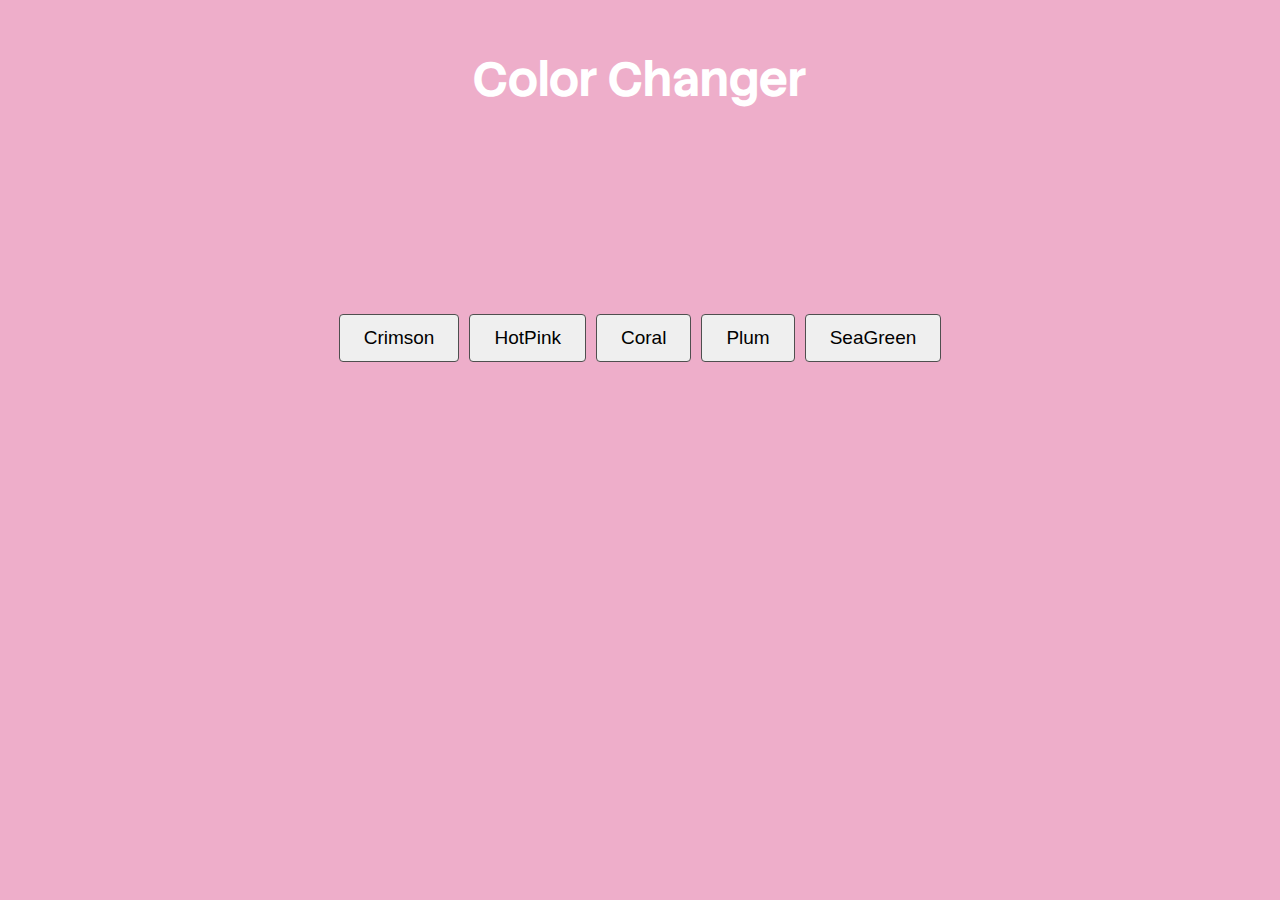
<file: 01-Color-Flipper/index.html>
<!DOCTYPE html>
<html lang="en">
  <head>
    <meta charset="UTF-8" />
    <meta name="viewport" content="width=device-width, initial-scale=1.0" />
    <link rel="stylesheet" href="style.css">
    <title>Color-Flipper</title>
    <link rel="preconnect" href="https://fonts.googleapis.com">
    <link rel="preconnect" href="https://fonts.gstatic.com" crossorigin>
    <link href="https://fonts.googleapis.com/css2?family=Questrial&family=Stack+Sans+Headline:wght@200..700&display=swap" rel="stylesheet">
  </head>
  <body>
    <div class="header">
      <h1 class="heading">Color Changer</h1>
    </div>
    <div class="container">
        <button class="button" id="Crimson">Crimson</button>
        <button class="button" id="HotPink">HotPink</button>
        <button class="button" id="Coral">Coral</button>
        <button class="button" id="Plum">Plum</button>
        <button class="button" id="SeaGreen">SeaGreen</button>
    </div>
    <script src="script.js"></script>
  </body>
</html>
</file>
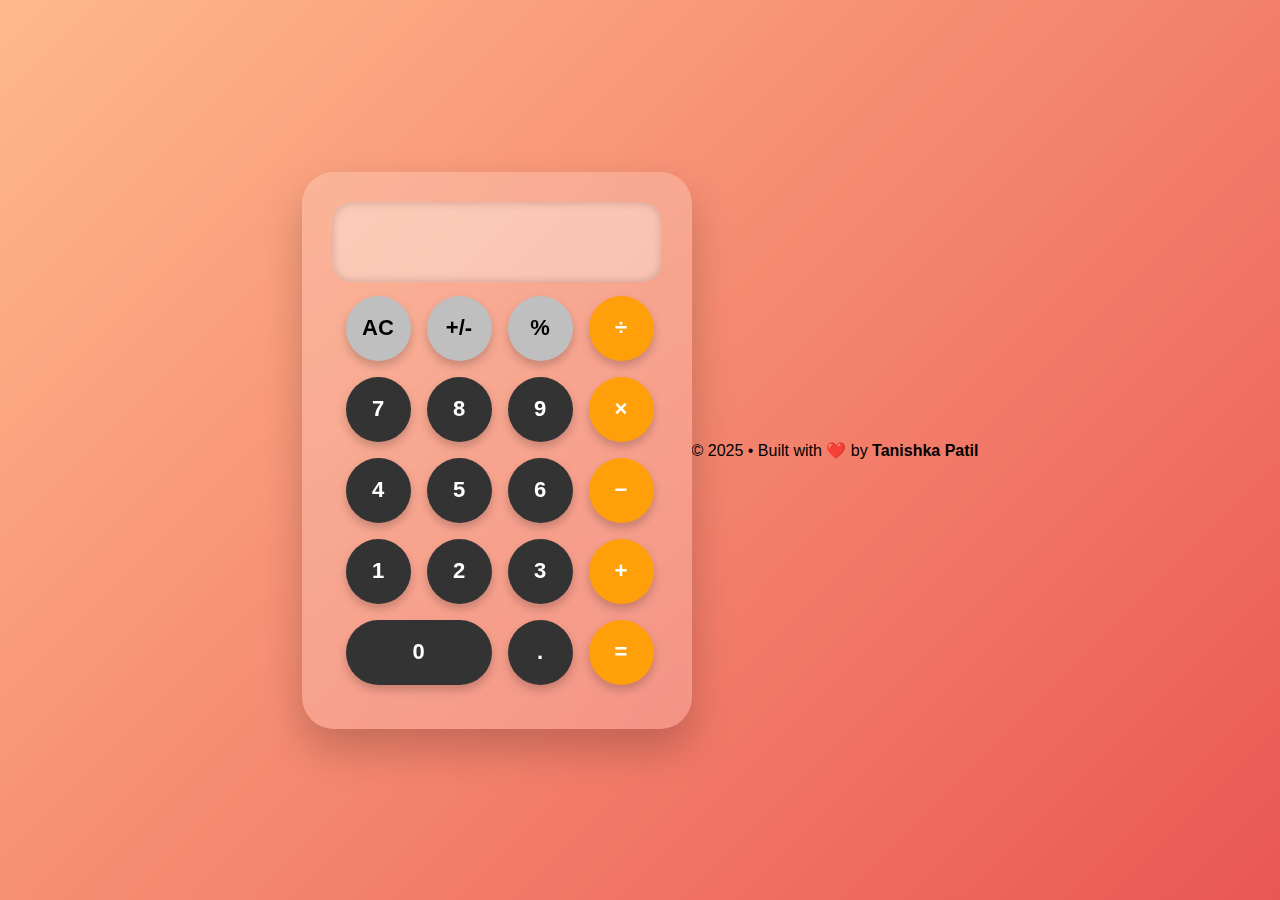
<file: 02-Calculator/index.html>
<!DOCTYPE html>
<html lang="en">
<head>
  <meta charset="UTF-8">
  <meta name="viewport" content="width=device-width, initial-scale=1.0">
  <title>Colorful Calculator UI</title>
  <link rel="stylesheet" href="main.css">
</head>

<body>

  <div class="calculator">

    <div class="screen">
      <!-- <div class="operation"></div>
      <div class="result"></div> -->
      <input type="text" class="input string">
    </div>

    <div class="buttons">

      <button class="btn gray">AC</button>
      <button class="btn gray">+/-</button>
      <button class="btn gray">%</button>
      <button class="btn orange">÷</button>

      <button class="btn dark">7</button>
      <button class="btn dark">8</button>
      <button class="btn dark">9</button>
      <button class="btn orange">×</button>

      <button class="btn dark">4</button>
      <button class="btn dark">5</button>
      <button class="btn dark">6</button>
      <button class="btn orange">−</button>

      <button class="btn dark">1</button>
      <button class="btn dark">2</button>
      <button class="btn dark">3</button>
      <button class="btn orange">+</button>

      <button class="btn dark zero">0</button>
      <button class="btn dark">.</button>
      <button class="btn orange">=</button>

    </div>

  </div>
    <footer class="footer">
      © 2025 • Built with ❤️ by <strong>Tanishka Patil</strong>
    </footer>
  <script src="script.js"></script>
</body>
</html>
</file>
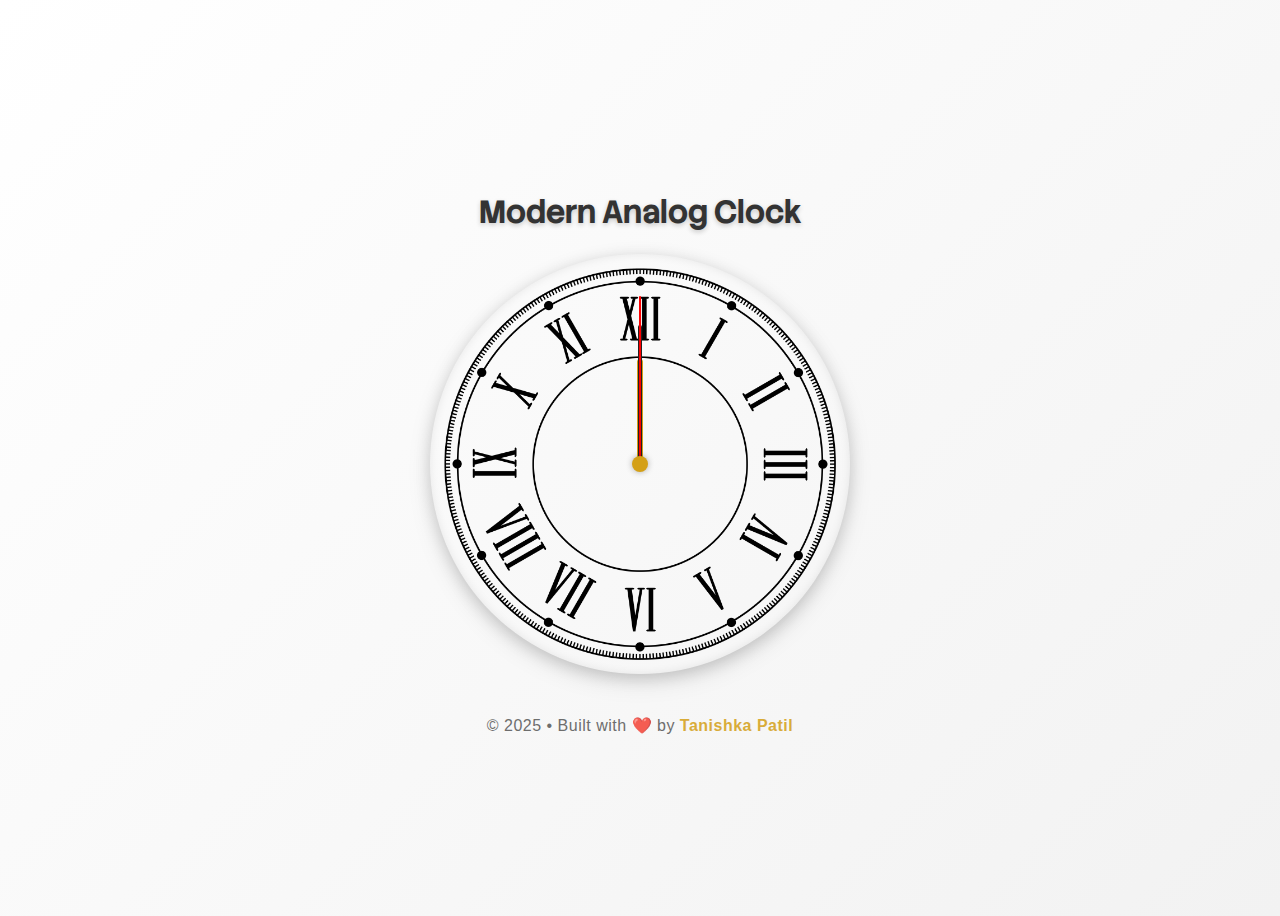
<file: 04-Analog-Clock/index.html>
<!DOCTYPE html>
<html lang="en">
<head>
    <meta charset="UTF-8">
    <meta-name="viewport" content="width=device-width, initial-scale=1.0">
    <title>Modern Clock</title>
    <link rel="stylesheet" href="main.css">
    <link rel="icon" href="favicon.ico" type="image/x-icon">
    <link rel="preconnect" href="https://fonts.googleapis.com">
    <link rel="preconnect" href="https://fonts.gstatic.com" crossorigin>
    <link href="https://fonts.googleapis.com/css2?family=Jost:ital,wght@0,100..900;1,100..900&family=Questrial&family=Stack+Sans+Headline:wght@200..700&display=swap" rel="stylesheet">
    
</head>
<body>
    <h1 class="title">Modern Analog Clock</h1>

    <div id="clockContainer">
        <div id="hour"></div>
        <div id="minute"></div>
        <div id="second"></div>
        <div id="pin"></div>
    </div>
    <footer class="footer">
      © 2025 • Built with ❤️ by <strong>Tanishka Patil</strong>
    </footer>

    <script src="script.js"></script>
</body>
</html>
</file>
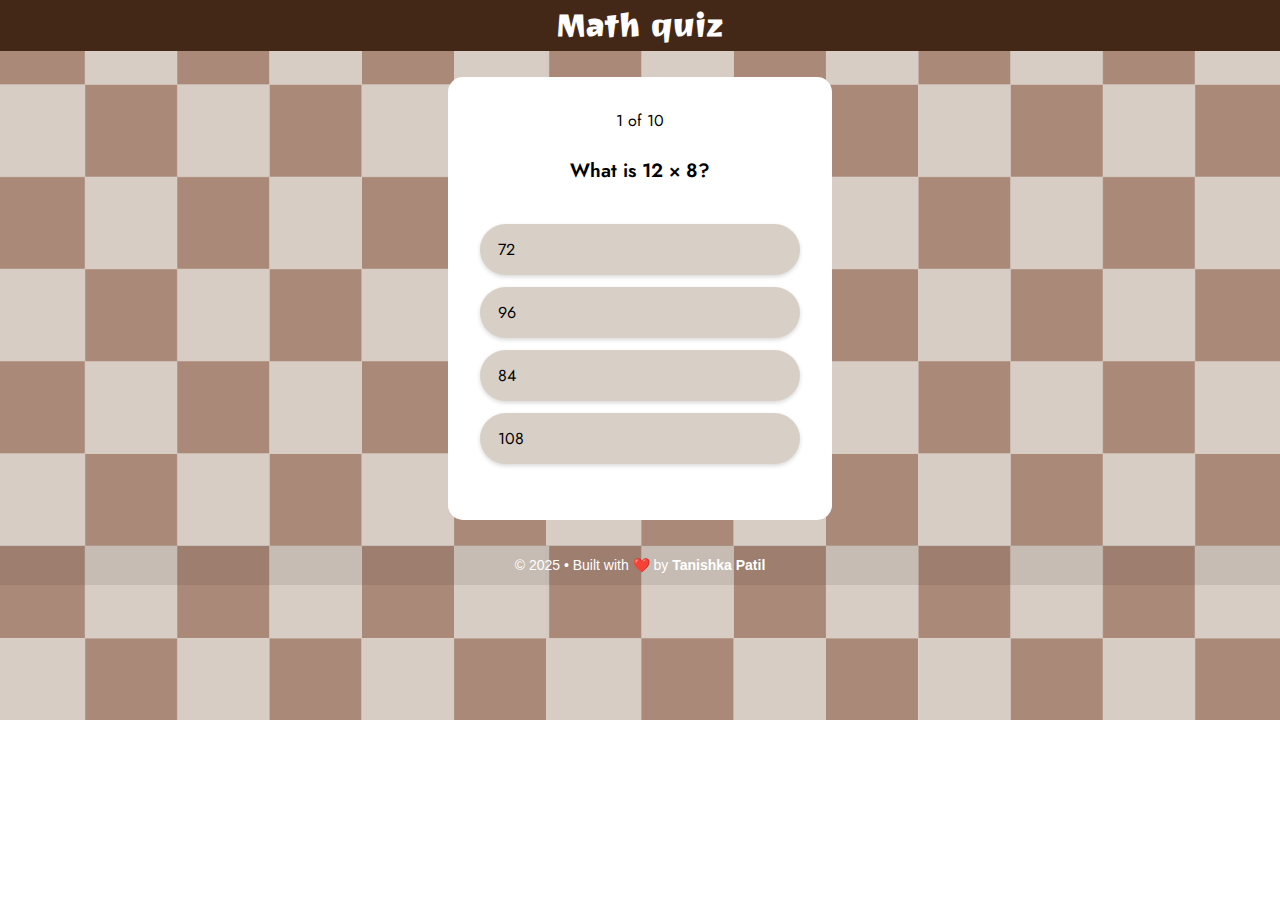
<file: 06-Quiz-App/index.html>
<!DOCTYPE html>
<html lang="en">
<head>
    <meta charset="UTF-8">
    <meta name="viewport" content="width=device-width, initial-scale=1.0">
    <title>Quiz App</title>
    <link rel="stylesheet" href="main.css">
    <link rel="icon" href="./asset/ideas1.png">
</head>
<body>
    <header class="header">
        <h2 class="heading">Math quiz</h2>
    </header>

    <main>
        <div class="quiz-container" id="quizBox">
            <p id="tracker"></p>
            <div class="question-container" id="questionBox">
                <p class="question"></p>
            </div>

            <div class="answer-buttons" id="answerBtns">
                <button class="ans-btn"></button>
                <button class="ans-btn"></button>
                <button class="ans-btn"></button>
                <button class="ans-btn"></button>
            </div>

            <div class="control-buttons">
                <button id="next-btn" class="button hide">Next</button>
            </div>
        </div>
    </main>
    <footer class="footer">
      © 2025 • Built with ❤️ by <strong>Tanishka Patil</strong>
    </footer>

    <script src="script.js"></script>
</body>
</html>
</file>
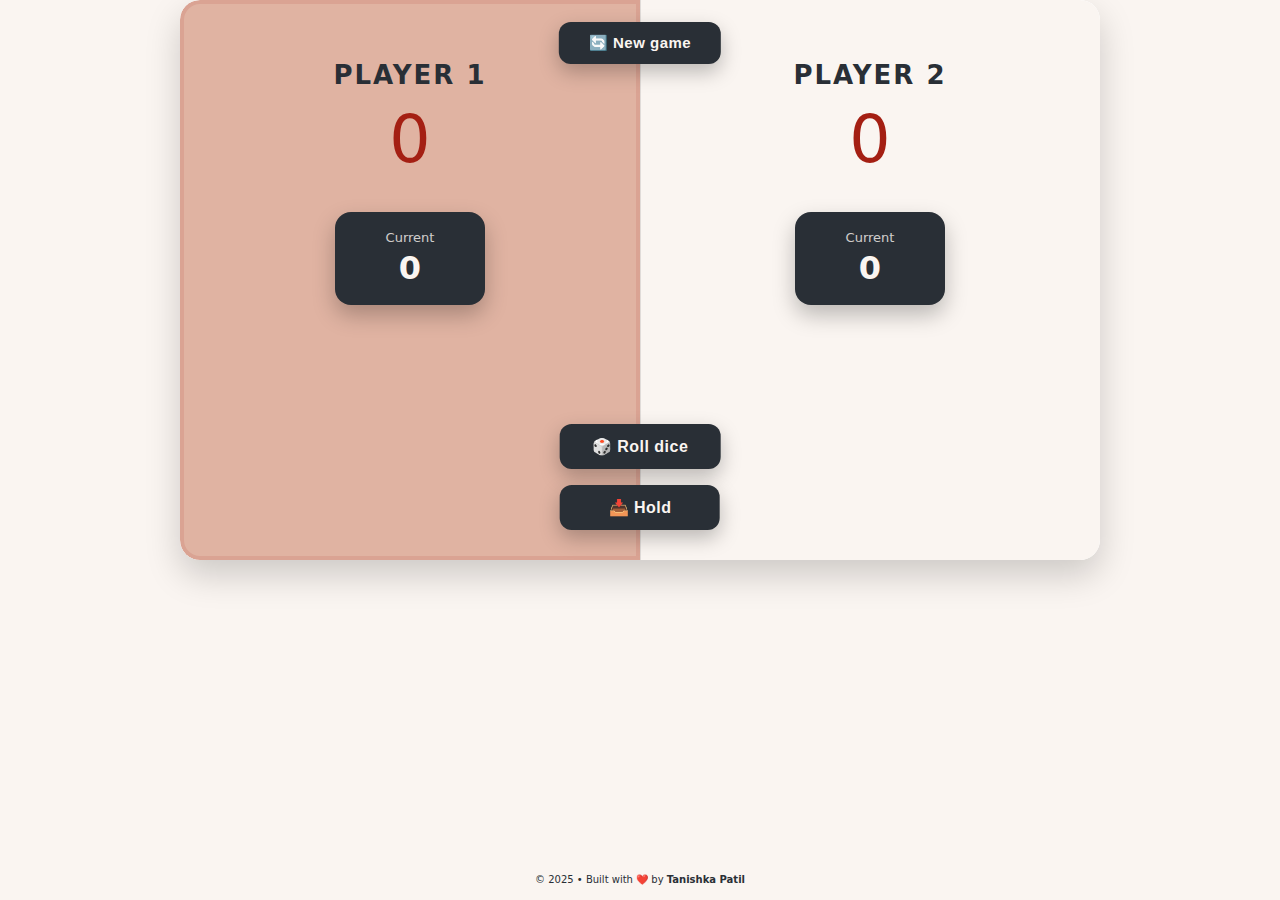
<file: 07-Pig-Game/index.html>
<!DOCTYPE html>
<html lang="en">
  <head>
    <meta charset="UTF-8" />
    <meta name="viewport" content="width=device-width, initial-scale=1.0" />
    <meta http-equiv="X-UA-Compatible" content="ie=edge" />
    <link rel="stylesheet" href="main.css" />
    <link rel="icon" href="./assets/guinea-pig.png">
    <title>Pig Game</title>
  </head>
  <body>
    <main>
      <section class="player player--0 player--active">
        <h2 class="name" id="name--0">Player 1</h2>
        <p class="score" id="score--0">43</p>
        <div class="current">
          <p class="current-label">Current</p>
          <p class="current-score" id="current--0">0</p>
        </div>
      </section>
      <section class="player player--1">
        <h2 class="name" id="name--1">Player 2</h2>
        <p class="score" id="score--1">24</p>
        <div class="current">
          <p class="current-label">Current</p>
          <p class="current-score" id="current--1">0</p>
        </div>
      </section>

      <img src="./assets/dice-5.png" alt="Playing dice" class="dice" />
      <button class="btn btn--new">🔄 New game</button>
      <div class="bottom-controls">
        <button class="btn btn--roll">🎲 Roll dice</button>
        <button class="btn btn--hold">📥 Hold</button>
      </div>
    </main>
    <footer class="footer">
      © 2025 • Built with ❤️ by <strong>Tanishka Patil</strong>
    </footer>
    <script src="script.js"></script>
  </body>
</html>
</file>
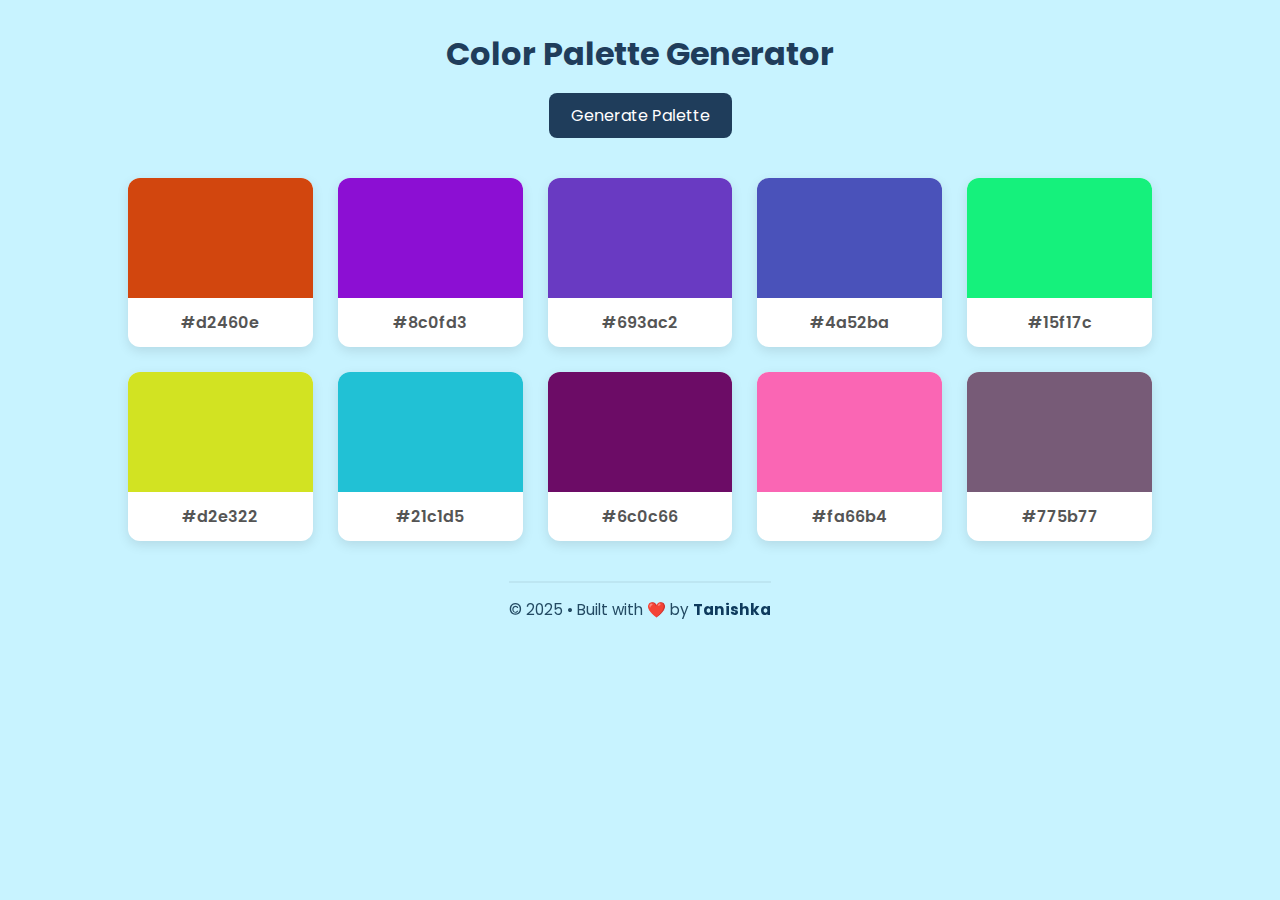
<file: 08-Color-Palette-Generator/index.html>
<!DOCTYPE html>
<html lang="en">
<head>
    <meta charset="UTF-8" />
    <meta name="viewport" content="width=device-width, initial-scale=1.0">
    <title>Color Palette Generator</title>
    <link rel="stylesheet" href="main.css">
    <link rel="icon" href="./color-palette.png">
</head>

<body>
    <header class="header">
        <h1>Color Palette Generator</h1>
        <button id="generateBtn">Generate Palette</button>
    </header>

    <main class="palette-container" id="paletteContainer">
        <!-- Colors will be generated here -->
    </main>

    <div class="toast" id="toast">Copied!</div>
    <footer class="footer">
      © 2025 • Built with ❤️ by <strong>Tanishka</strong>
    </footer>

    <script src="script.js"></script>
</body>
</html>
</file>
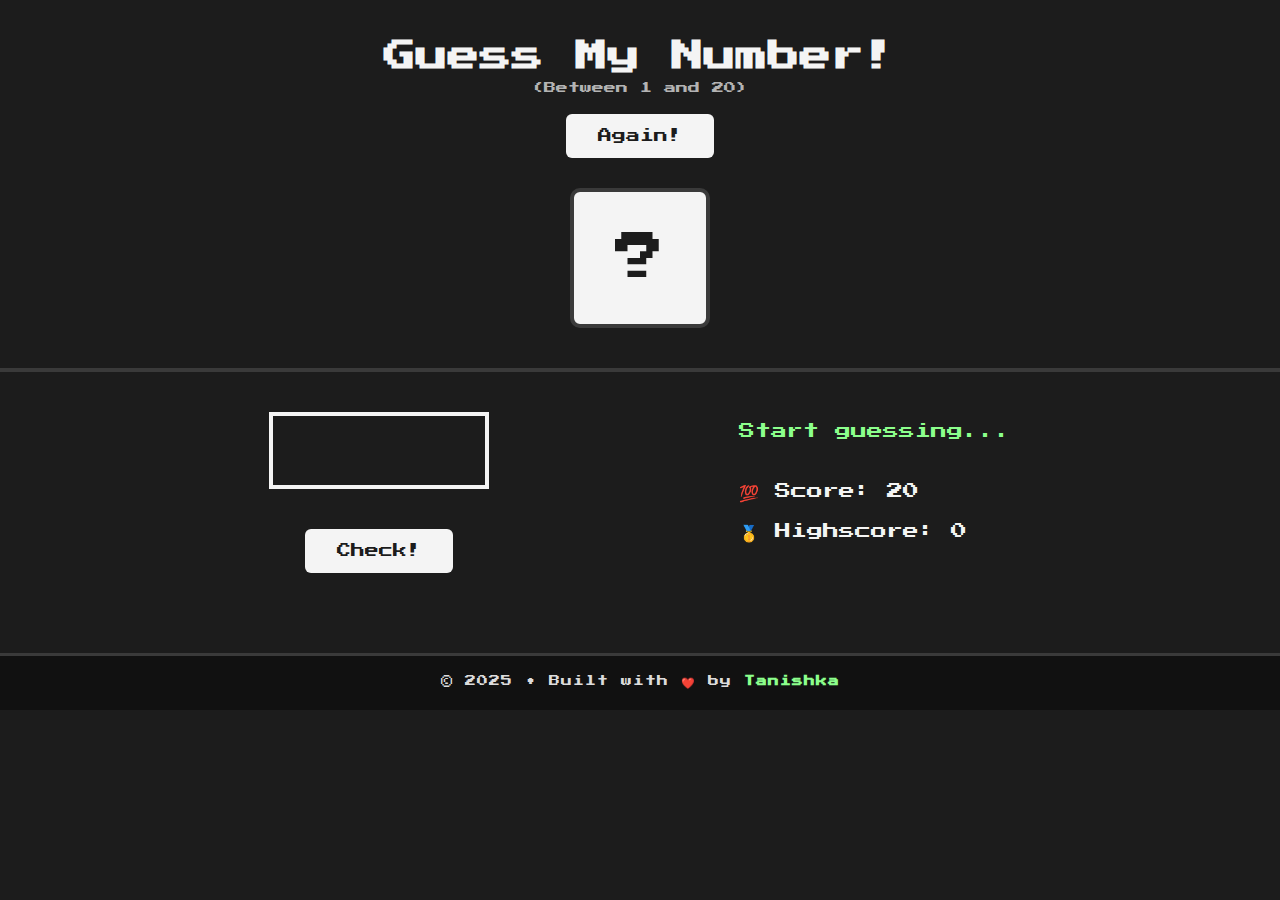
<file: 09-Guess-My-Number/index.html>
<!DOCTYPE html>
<html lang="en">
  <head>
    <meta charset="UTF-8" />
    <meta name="viewport" content="width=device-width, initial-scale=1.0" />
    <meta http-equiv="X-UA-Compatible" content="ie=edge" />
    <link rel="stylesheet" href="style.css" />
    <title>Guess My Number!</title>
    <link rel="icon" href="./game-controller.png">
  </head>
  <body>
    <header>
      <h1>Guess My Number!</h1>
      <p class="between">(Between 1 and 20)</p>
      <button class="btn again">Again!</button>
      <div class="number">?</div>
    </header>
    <main>
      <section class="left">
        <input type="number" class="guess" />
        <button class="btn check">Check!</button>
      </section>
      <section class="right">
        <p class="message">Start guessing...</p>
        <p class="label-score">💯 Score: <span class="score">20</span></p>
        <p class="label-highscore">
          🥇 Highscore: <span class="highscore">0</span>
        </p>
      </section>
    </main>
    <footer class="footer">
      © 2025 • Built with ❤️ by <strong>Tanishka</strong>
    </footer>
    <script src="script.js"></script>
  </body>
</html>
</file>
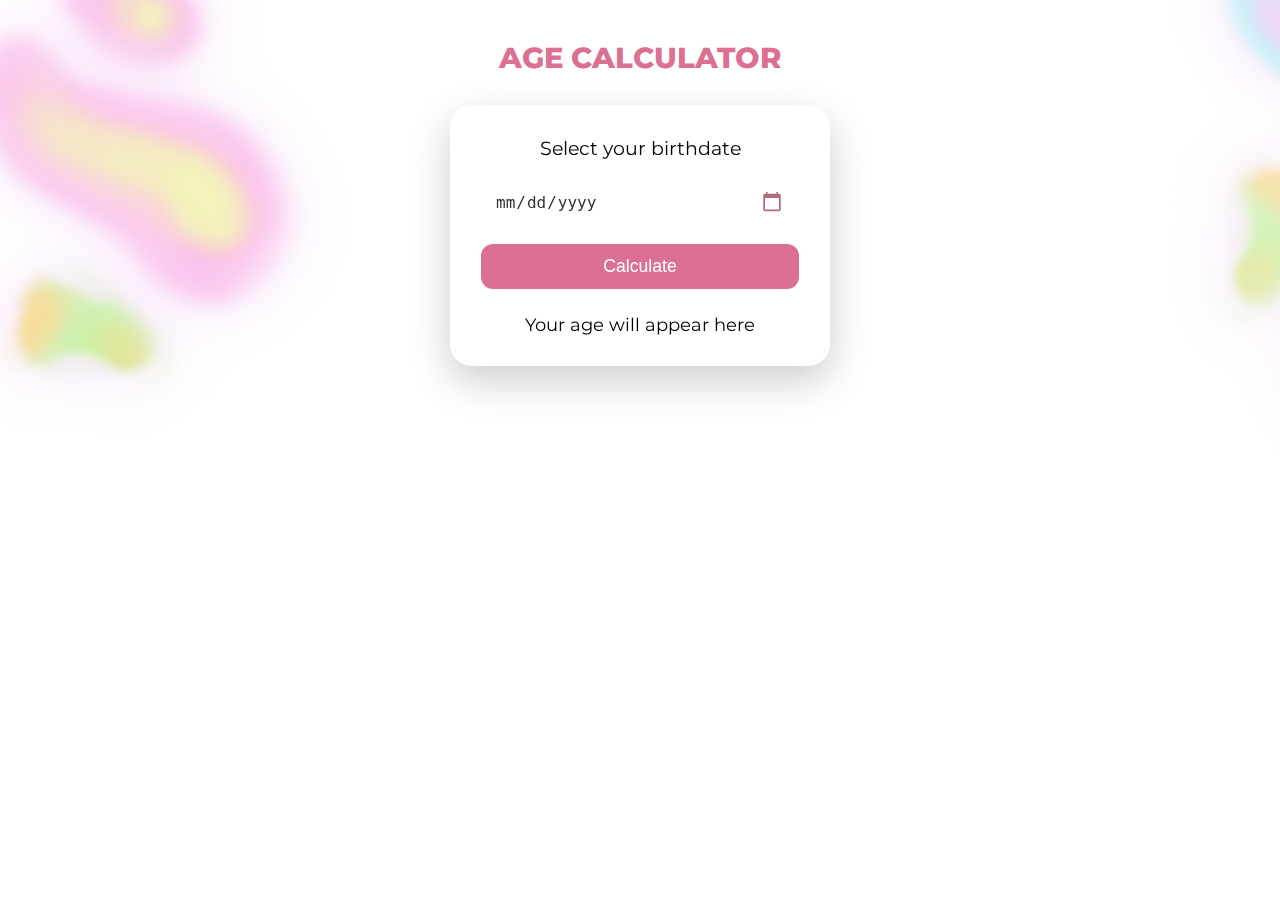
<file: 10-Age-Calculator/index.html>
<!DOCTYPE html>
<html lang="en">
<head>
    <meta charset="UTF-8">
    <meta-name="viewport" content="width=device-width, initial-scale=1.0">
    <title>Age Calculator</title>
    <link rel="stylesheet" href="style.css">
</head>
<body>
    <section class="app">
        <h1 class="title">AGE CALCULATOR</h1>

        <div class="card">
            <p class="label">Select your birthdate</p>
            <input type="date" id="birthdate">

            <button id="btn" onclick="calculateAge()">Calculate</button>

            <div class="result" id="result">Your age will appear here</div>
        </div>
    </section>

    <script src="script.js"></script>
</body>
</html>
</file>
<file: 01-Color-Flipper/style.css>
*{
    margin: 0;
    padding: 0;
    box-sizing: border-box;
}

body{
    background: #EEAECA;
    /* background: radial-gradient(circle, rgba(238, 174, 202, 1) 0%, rgba(148, 187, 233, 1) 100%); */
}

.header{
    margin: 32px;
    padding: 16px;
}

.heading{
    text-align: center;
    font-family: "Stack Sans Headline", sans-serif;
    font-optical-sizing: auto;
    font-weight: bold;
    font-style: normal;
    font-size: -webkit-xxx-large;
    color: rgb(255, 255, 255);
}

.container{
    display: flex;
    flex-direction: row;
    justify-content: center;
    align-items:center;
    width: 100%;
    height: 40vh;
    gap: 10px;
}

.button {
  display: inline-block;
  padding: 12px 24px;
  border: 1px solid #4f4f4f;
  border-radius: 4px;
  transition: all 0.2s ease-in;
  position: relative;
  overflow: hidden;
  font-size: 19px;
  cursor: pointer;
  color: black;
  z-index: 1;
}

.button:before {
  content: "";
  position: absolute;
  left: 50%;
  transform: translateX(-50%) scaleY(1) scaleX(1.25);
  top: 100%;
  width: 140%;
  height: 180%;
  background-color: rgba(0, 0, 0, 0.05);
  border-radius: 50%;
  display: block;
  transition: all 0.5s 0.1s cubic-bezier(0.55, 0, 0.1, 1);
  z-index: -1;
}

.button:after {
  content: "";
  position: absolute;
  left: 55%;
  transform: translateX(-50%) scaleY(1) scaleX(1.45);
  top: 180%;
  width: 160%;
  height: 190%;
  background-color: #39bda7;
  border-radius: 50%;
  display: block;
  transition: all 0.5s 0.1s cubic-bezier(0.55, 0, 0.1, 1);
  z-index: -1;
}

.button:hover {
  color: #ffffff;
  border: 1px solid #39bda7;
}

.button:hover:before {
  top: -35%;
  background-color: #39bda7;
  transform: translateX(-50%) scaleY(1.3) scaleX(0.8);
}

.button:hover:after {
  top: -45%;
  background-color: #39bda7;
  transform: translateX(-50%) scaleY(1.3) scaleX(0.8);
}
</file>
<file: 02-Calculator/main.css>
body {
  margin: 0;
  height: 100vh;
  display: flex;
  justify-content: center;
  align-items: center;
  background: linear-gradient(135deg, #ffb88c, #ea5753);
  font-family: "Poppins", sans-serif;
}

/* CALCULATOR BODY */
.calculator {
  background: rgba(255, 255, 255, 0.2);
  backdrop-filter: blur(15px);
  border-radius: 32px;
  padding: 30px;
  width: 330px;
  box-shadow: 0 20px 40px rgba(0,0,0,0.2);
}

/* SCREEN */
.screen input {
  width: 100%;
  height: 80px;
  background: rgba(255, 255, 255, 0.15);
  backdrop-filter: blur(10px);

  border: none;
  border-radius: 20px;

  color: #fff;
  font-size: 40px;
  font-weight: 600;
  text-align: right;

  padding: 20px;
  box-sizing: border-box;

  outline: none;
  box-shadow: inset 0 0 10px rgba(0, 0, 0, 0.2);
}


/* GRID */
.buttons {
  display: grid;
  grid-template-columns: repeat(4, 1fr);
  gap: 16px;
  padding: 14px;
}

/* BUTTONS */
.btn {
  height: 65px;
  width: 65px;
  border-radius: 50%;
  border: none;
  font-size: 22px;
  font-weight: 600;
  cursor: pointer;
  transition: 0.2s;
  box-shadow: 0 5px 10px rgba(0,0,0,0.2);
}

/* COLORS */
.gray {
  background: #bfbfbf;
  color: black;
}

.dark {
  background: #333;
  color: white;
}

.orange {
  background: #ff9f0a;
  color: white;
}

/* WIDE ZERO BUTTON */
.zero {
  grid-column: span 2;
  width: 100%;
  border-radius: 40px;
}

/* HOVER EFFECT */
.btn:hover {
  transform: translateY(-4px);
  box-shadow: 0 8px 14px rgba(0,0,0,0.3);
}
</file>
<file: 04-Analog-Clock/main.css>
/* CLEAN WHITE BACKGROUND */
body {
    background: linear-gradient(135deg, #ffffff, #f2f2f2);
    height: 100vh;
    display: flex;
    flex-direction: column;
    justify-content: center;
    align-items: center;
    font-family: "Poppins", sans-serif;
}

/* CLOCK TITLE */
.title {
    color: #333;
    text-shadow: 0 2px 5px rgba(0,0,0,0.2);
    font-family: "Stack Sans Headline", sans-serif;
    font-optical-sizing: auto;
    font-style: normal;
    width: 100%;
    text-align: center;
}

/* CLOCK CONTAINER */
#clockContainer {
    position: relative;
    margin: auto;
    height: 40vw;
    width: 40vw;
    max-width: 420px;
    max-height: 420px;
    background: url("assets/—Pngtree—clock\ no\ hand\ roman\ number_6940880.png") no-repeat center;
    background-size: cover;
    border-radius: 50%;
    box-shadow:
        0 4px 15px rgba(0,0,0,0.15),
        0 8px 25px rgba(0,0,0,0.1),
        inset 0 0 10px rgba(0,0,0,0.08);
}

/* CLOCK HANDS (BRIGHT + ELEGANT) */
#hour, #minute, #second {
    position: absolute;
    left: 50%;
    transform-origin: bottom;
    transform: translateX(-50%);
    border-radius: 5px;
}

/* GOLDISH HOUR HAND */
#hour {
    width: 6px;
    height: 25%;
    background: #d4a017; /* gold */
    top: 25%;
}

/* BLACK MINUTE HAND */
#minute {
    width: 4px;
    height: 33%;
    background: #222;
    top: 17%;
}

/* RED THIN SECOND HAND */
#second {
    width: 2px;
    height: 40%;
    background: red;
    top: 10%;
}

/* CENTER PIN (GOLD DOT) */
#pin {
    width: 16px;
    height: 16px;
    background: #d4a017; 
    border-radius: 50%;
    position: absolute;
    top: 50%;
    left: 50%;
    transform: translate(-50%, -50%);
    box-shadow: 0 0 6px rgba(0,0,0,0.3);
}

/* FOOTER */
.footer {
    margin-top: 30px;
    font-size: 1rem;
    color: #555;
    text-align: center;
    padding: 12px 0;
    width: 100%;
    font-weight: 500;
    letter-spacing: 0.5px;
    opacity: 0.85;
}

/* Small hover animation on the name */
.footer strong {
    color: #d4a017; /* gold */
    transition: 0.3s ease;
}

.footer strong:hover {
    color: #b3870f;
    text-shadow: 0 0 8px rgba(212,160,23,0.5);
}
</file>
<file: 06-Quiz-App/main.css>
@import url('https://fonts.googleapis.com/css2?family=Bitcount+Prop+Single:wght@100..900&family=Jost:ital,wght@0,100..900;1,100..900&family=Joti+One&family=Lexend:wght@100..900&family=Nunito:ital,wght@0,200..1000;1,200..1000&family=Questrial&family=Stack+Sans+Headline:wght@200..700&display=swap');

*{
    margin:0;
    padding:0;
    box-sizing:border-box;
}

body{
    background:url("./asset/bg.png");
    background-size:cover;
    background-repeat:no-repeat;
    font-family: "Jost", sans-serif;
    font-optical-sizing: auto;
    font-style: normal;

}

/* HEADER */
.header{
    background-color:#432818;
    margin:2% auto;
    margin-top: 0;
    width: 100%;
    height: 4vw;
    display:flex;
    justify-content:center;
    align-items:center;
}

.heading{
    color:white;
    font-family:"Joti One", serif;
    font-size:2rem;
}

/* QUIZ BOX */
.quiz-container{
    width:30vw;
    min-height:30vw;
    background:white;
    margin:2% auto;
    padding:2rem;
    border-radius:15px;
    display:flex;
    flex-direction:column;
    gap:1.5rem;
}

/* QUESTION */
.question-container{
    font-size:1.2rem;
    font-weight:600;
    text-align:center;
    margin-bottom:1rem;
}

/* ANSWER BUTTONS (this is what you wanted) */
.answer-buttons{
    display:flex;
    flex-direction:column;
    gap:12px;
    width:100%;
}

.answer-buttons button{
    width:100%;
    padding:14px 18px;
    background:#D8D0C7;          /* soft mint green */
    border:none;
    border-radius:28px;          /* pill shape */
    text-align:left;             /* matches screenshot */
    font-size:1rem;
    font-weight:500;
    cursor:pointer;
    transition:0.2s ease;
    box-shadow:0px 2px 4px rgba(0,0,0,0.15);
    font:inherit
}

.answer-buttons button:hover{
    background:#B58C7A;          /* slightly darker on hover */
}

/* CONTROLS */
.control-buttons{
    display:flex;
    justify-content:center;
    gap:15px;
}

.button{
    padding:10px 22px;
    background:#432818;
    color:white;
    border:none;
    border-radius:8px;
    cursor:pointer;
    font-size:1rem;
    transition:0.2s;
}

.button:hover{
    background:#5a2c1f;
}

.hide{
    display:none;
}

/* When the selected answer is correct */
.correct {
    background: #c8f7c8 !important;   /* light green */
    border: 2px solid #38a169 !important; /* green border */
    color: #1b5e20;
}

/* When the selected answer is wrong */
.wrong {
    background: #f7c8c8 !important;   /* light red */
    border: 2px solid #e53935 !important; /* red border */
    color: #7f0000;
}

/* A general selected state (optional) */
.selected {
    transform: scale(1.02);
    transition: 0.2s ease;
}

#tracker{
    text-align: center;
}

.play-again-btn {
  padding: 12px 24px;
  background: #432818;;
  color: white;
  border: none;
  font-size: 18px;
  border-radius: 8px;
  cursor: pointer;
  margin-top: 20px;
  transition: 0.3s ease;
}

.play-again-btn:hover {
  background: #B58C7A;
  transform: scale(1.05);
}

.footer {
  /* position: fixed; */
  margin-top: 15px;
  left: 0;
  right: 0;
  bottom: 0;
  text-align: center;
  padding: 12px 0;
  font-size: 14px;
  color: #fff;
  background: rgba(0,0,0,0.08); 
  font-family: "Poppins", sans-serif;
}
</file>
<file: 08-Color-Palette-Generator/main.css>
@import url('https://fonts.googleapis.com/css2?family=Poppins:wght@300;400;600&display=swap');

* {
    margin: 0;
    padding: 0;
    box-sizing: border-box;
    font-family: "Poppins", sans-serif;
}

body {
    background: #c8f3ff;
    min-height: 100vh;
    display: flex;
    flex-direction: column;
    align-items: center;
}

/* HEADER */
.header {
    text-align: center;
    margin-top: 30px;
}

.header h1 {
    font-size: 2rem;
    color: #1f3d5b;
}

#generateBtn {
    margin-top: 15px;
    padding: 10px 22px;
    background: #1f3d5b;
    color: white;
    border: none;
    outline: none;
    border-radius: 8px;
    font-size: 1rem;
    cursor: pointer;
    transition: 0.3s;
}

#generateBtn:hover {
    opacity: 0.8;
}

/* PALETTE GRID */
.palette-container {
    margin-top: 40px;
    width: 80%;
    display: grid;
    grid-template-columns: repeat(auto-fit, minmax(180px, 1fr));
    gap: 25px;
}

/* COLOR CARD */
.color-card {
    background: white;
    border-radius: 12px;
    overflow: hidden;
    box-shadow: 0 4px 12px rgba(0,0,0,0.1);
    cursor: pointer;
    transition: transform .25s ease;
}

.color-card:hover {
    transform: translateY(-6px);
}

.color-preview {
    height: 120px;
    width: 100%;
}

.color-info {
    padding: 12px;
    text-align: center;
}

.color-name {
    font-size: 0.9rem;
    color: #333;
}

.color-code {
    color: #555;
    font-weight: 600;
}

/* TOAST */
.toast {
    position: fixed;
    bottom: 40px;
    background: #1f3d5b;
    color: white;
    padding: 10px 20px;
    border-radius: 50px;
    opacity: 0;
    pointer-events: none;
    transform: translateY(20px);
    transition: 0.4s ease;
}

.toast.show {
    opacity: 1;
    transform: translateY(0);
}

.footer {
  margin-top: 40px;
  padding: 15px 0;
  text-align: center;
  font-size: 0.95rem;
  color: #234a63;
  border-top: 2px solid rgba(0, 0, 0, 0.05);
  backdrop-filter: blur(5px);
}
.footer strong {
  color: #0e3a5d;
}
</file>
<file: 09-Guess-My-Number/style.css>
@import url('https://fonts.googleapis.com/css?family=Press+Start+2P&display=swap');

* {
  margin: 0;
  padding: 0;
  box-sizing: border-box;
}

html {
  font-size: 62.5%;
}

body {
  font-family: 'Press Start 2P', sans-serif;
  background: #1c1c1c;
  color: #f4f4f4;
  padding-bottom: 5rem;
}

/* HEADER */
header {
  padding: 4rem 2rem;
  text-align: center;
  border-bottom: 4px solid #3a3a3a;
}

h1 {
  font-size: 3.2rem;
  margin-bottom: 1rem;
}

.between {
  font-size: 1.2rem;
  opacity: 0.7;
  margin-bottom: 1rem;
  display: block;
}

.number {
  margin: 3rem auto 0;
  width: 14rem;
  height: 14rem;
  border-radius: 10px;
  background: #f4f4f4;
  color: #1c1c1c;
  display: flex;
  align-items: center;
  justify-content: center;
  font-size: 5rem;
  border: 4px solid #3a3a3a;
}

/* MAIN */
main {
  display: flex;
  justify-content: space-evenly;
  align-items: center;
  padding: 4rem 2rem;
}

/* LEFT SIDE */
.left {
  display: flex;
  flex-direction: column;
  align-items: center;
}

.guess {
  width: 22rem;
  padding: 2rem;
  font-size: 2.5rem;
  border: 4px solid #f4f4f4;
  background: transparent;
  color: #f4f4f4;
  text-align: center;
  margin-bottom: 3rem;
}

.guess:focus {
  outline: none;
  border-color: #8cff8c;
}

/* BUTTON */
.btn {
  font-family: inherit;
  background: #f4f4f4;
  color: #1c1c1c;
  padding: 1.5rem 3.2rem;
  border: none;
  cursor: pointer;
  font-size: 1.4rem;
  margin-top: 1rem;
  border-radius: 6px;
  transition: 0.2s ease;
}

.btn:hover {
  background: #dcdcdc;
}

/* RIGHT SIDE */
.right {
  font-size: 1.6rem;
  max-width: 30rem;
}

.message {
  margin-bottom: 4rem;
  min-height: 2rem;
  color: #8cff8c;
}

.label-score,
.label-highscore {
  margin-bottom: 2rem;
}

/* FOOTER */
.footer {
  text-align: center;
  padding: 2rem 0;
  font-size: 1.1rem;
  color: #dcdcdc;
  background: #111;
  border-top: 3px solid #3a3a3a;
  letter-spacing: 1px;
  width: 100%;
  position: relative;
  margin-top: 4rem;
}

.footer strong {
  color: #8cff8c;
}
</file>
<file: 10-Age-Calculator/style.css>
@import url('https://fonts.googleapis.com/css2?family=Montserrat:wght@300;400;600;700&display=swap');

*{
    margin: 0;
    padding: 0;
    box-sizing: border-box;
}

body{
    background: url("./assests/Untitled\ design.png") no-repeat center fixed;
    background-size: cover;
    font-family: "Montserrat", sans-serif;
    padding: 40px;
}

.app{
    display: flex;
    flex-direction: column;
    justify-content: center;
    align-items: center;
}

/* Title */
.title{
    width: 100%;
    text-align: center;
    font-weight: 800;
    font-size: 1.8rem;
    margin-bottom: 30px;
    color: palevioletred;
}

/*--- MAIN LAYOUT: CARD LEFT + CALENDAR RIGHT ---*/
.main-wrapper{
    width: 100%;
    display: flex;
    justify-content: space-between;   /* keeps them apart */
    align-items: flex-start;
    gap: 60px;                         /* spacing */
    padding: 0 60px;
}

/*------------------ CARD (GLASS BOX LEFT) ------------------*/
.card{
    width: 380px;
    padding: 30px;
    border-radius: 22px;

    /* Transparent Glass */
    background: rgba(255, 255, 255, 0.15);
    backdrop-filter: blur(18px);
    -webkit-backdrop-filter: blur(18px);
    border: 1px solid rgba(255,255,255,0.4);

    box-shadow: 0 15px 40px rgba(0,0,0,0.2);

    display: flex;
    flex-direction: column;
    gap: 15px;
}

.card p{
    text-align: center;
    font-size: 1.2rem;
}

.card input{
    width: 100%;
    padding: 12px;
    border-radius: 12px;
    border: none;
    outline: none;
    font-size: 1rem;
    background: rgba(255,255,255,0.25);
}

.card button{
    padding: 12px;
    background: palevioletred;
    border: none;
    border-radius: 12px;
    font-size: 1.1rem;
    color: white;
    cursor: pointer;
    transition: 0.25s;
}

.card button:hover{
    background: white;
    color: palevioletred;
    border: 1px solid palevioletred;
}

#result{
    text-align: center;
    font-size: 1.1rem;
    margin-top: 10px;
}

/*------------------ CALENDAR GLASS BOX RIGHT ------------------*/
.calendar{
    width: 600px;
    padding: 30px;
    border-radius: 22px;

    /* Transparent glass */
    background: rgba(255,255,255,0.15);
    backdrop-filter: blur(18px);
    border: 1px solid rgba(255,255,255,0.4);

    box-shadow: 0 15px 40px rgba(0,0,0,0.25);
}

/* example grid – style yours like this */
.card input[type="date"] {
    padding: 14px;
    border-radius: 14px;
    border: none;
    outline: none;
    width: 100%;
    font-size: 1rem;

    background: rgba(255,255,255,0.25);
    backdrop-filter: blur(8px);
    -webkit-backdrop-filter: blur(8px);

    color: #333;
}

/* Calendar icon styling */
.card input[type="date"]::-webkit-calendar-picker-indicator {
    filter: invert(45%) sepia(40%) saturate(400%) hue-rotate(300deg);
    cursor: pointer;
    width: 22px;
    height: 22px;
}
</file>
<file: 07-Pig-Game/main.css>
/* ---------- RESET & BASE ---------- */
* {
  margin: 0;
  padding: 0;
  box-sizing: border-box;
}

html {
  font-size: 62.5%;
}

body {
  font-family: system-ui, -apple-system, BlinkMacSystemFont, "Segoe UI",
    sans-serif;
  background: #faf5f1;
  height: 100vh;
  display: flex;
  align-items: center;
  justify-content: center;
  color: #292f36;
  display: flex;
  flex-direction: column;
  justify-content: space-between; 
  align-items: center;
  height: 100vh;
}

/* ---------- MAIN GAME BOARD ---------- */
main {
  width: 92rem;
  max-width: 95vw;
  height: 56rem;
  background: #ffffff;
  border-radius: 20px;
  display: grid;
  grid-template-columns: 1fr 1fr;
  position: relative;
  overflow: hidden;
  box-shadow: 0 1.5rem 3.5rem rgba(0, 0, 0, 0.18);
}

/* vertical divider */
main::before {
  content: "";
  position: absolute;
  top: 0;
  bottom: 0;
  left: 50%;
  width: 1px;
  background: #e0dbd8;
}

/* ---------- PLAYER PANELS ---------- */
.player {
  padding: 6rem 3.5rem 9rem;
  display: flex;
  flex-direction: column;
  align-items: center;
  background: #faf5f1;
  transition: background 0.25s ease;
}

.player--0 {
  border-radius: 20px 0 0 20px;
}

.player--1 {
  border-radius: 0 20px 20px 0;
}

.player--active {
  background: #e0b3a2;
  box-shadow: inset 0 0 0 4px rgba(164, 31, 19, 0.1);
} 


/* winner state */
.player--winner {
  background: #8f7a6e;
  color: #faf5f1;
}

.player--winner .name,
.player--winner .score {
  color: #faf5f1;
}

/* ---------- TEXT ELEMENTS ---------- */
.name {
  font-size: 2.6rem;
  letter-spacing: 0.2rem;
  text-transform: uppercase;
  margin-bottom: 1.2rem;
}

.score {
  font-size: 6.5rem;
  font-weight: 300;
  color: #a41f13;
  margin-bottom: 3.5rem;
}

/* ---------- CURRENT BOX ---------- */
.current {
  background: #292f36;
  color: #faf5f1;
  border-radius: 16px;
  padding: 1.8rem 2.4rem;
  text-align: center;
  min-width: 15rem;
  box-shadow: 0 1rem 2.2rem rgba(0, 0, 0, 0.25);
}

.current-label {
  font-size: 1.3rem;
  opacity: 0.8;
  margin-bottom: 0.4rem;
}

.current-score {
  font-size: 3.2rem;
  font-weight: 600;
}

/* ---------- DICE ---------- */
.dice {
  position: absolute;
  top: 50%;
  left: 50%;
  transform: translate(-50%, -62%);
  height: 13rem;
  width: 13rem;

  background: #faf5f1;
  padding: 1.2rem;
  border-radius: 18px;

  border: 4px solid #a41f13;
  box-shadow: 0 1.2rem 3rem rgba(0, 0, 0, 0.25);
  object-fit: contain;
}

/* ---------- BUTTONS ---------- */
.btn {
  position: absolute;
  bottom: 2.8rem;

  padding: 1.2rem 3rem;
  border-radius: 12px;
  border: none;
  cursor: pointer;

  background: #292f36;
  color: #faf5f1;
  font-size: 1.5rem;
  font-weight: 600;
  letter-spacing: 0.05rem;

  box-shadow: 0 0.8rem 2rem rgba(0, 0, 0, 0.25);
  transition: background 0.2s ease, transform 0.1s ease,
    box-shadow 0.2s ease;
}

/* top button */
.btn--new {
  top: 2.2rem;
  bottom: auto;
  left: 50%;
  transform: translateX(-50%);
}

/* bottom buttons spaced apart */
.btn--roll {
  left: calc(50% - 10rem);
}

.btn--hold {
  left: calc(50% + 10rem);
}

/* hover/active states */
.btn:hover {
  background: #a41f13;
}

.btn:active {
  transform: translateY(2px);
  box-shadow: 0 0.4rem 1.2rem rgba(0, 0, 0, 0.25);
}

/* ---------- UTILITY ---------- */
.hidden {
  display: none;
}

/* ---------- NEW VERTICAL BUTTON STACK ---------- */
.bottom-controls {
  position: absolute;
  bottom: 3rem;
  left: 50%;
  transform: translateX(-50%);
  
  display: flex;
  flex-direction: column;
  align-items: center;
  gap: 1.6rem; /* spacing between roll + hold */
}

.bottom-controls .btn {
  position: static !important; /* cancel old absolute positioning */
  padding: 1.3rem 3.2rem;
  border-radius: 12px;
  font-size: 1.6rem;
  min-width: 16rem; /* ensures equal width */
  text-align: center;
}

/* ---------- FOOTER ---------- */

.footer {
  margin-bottom: 1.5rem; 
}
</file>
